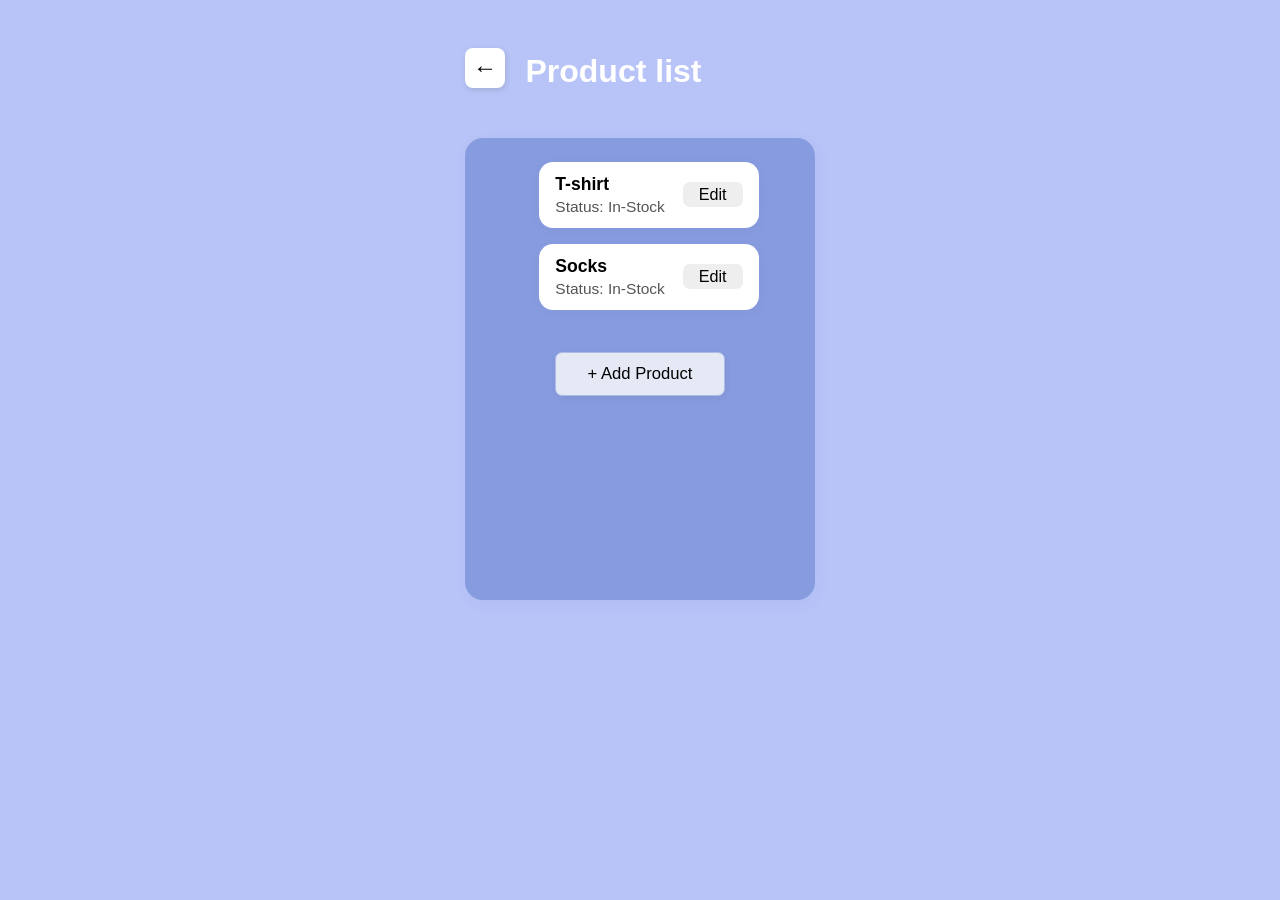
<file: product.html>
<!DOCTYPE html>
<html lang="en">
<head>
  <meta charset="UTF-8" />
  <meta name="viewport" content="width=device-width, initial-scale=1" />
  <title>Product List</title>
  <link rel="stylesheet" href="product.css" />
</head>
<body>
  <div class="container">
    <a href="vendor.html" aria-label="Back" class="back-btn">
      <button>&#8592;</button>
    </a>
    <h1 class="title">Product list</h1>
    <div class="product-card">
      <div id="product-list">
        <!-- Products dynamically rendered here -->
      </div>
      <button class="add-btn" id="addProductBtn">+ Add Product</button>
    </div>
  </div>
  <script src="product.js"></script>
</body>
</html>
</file>
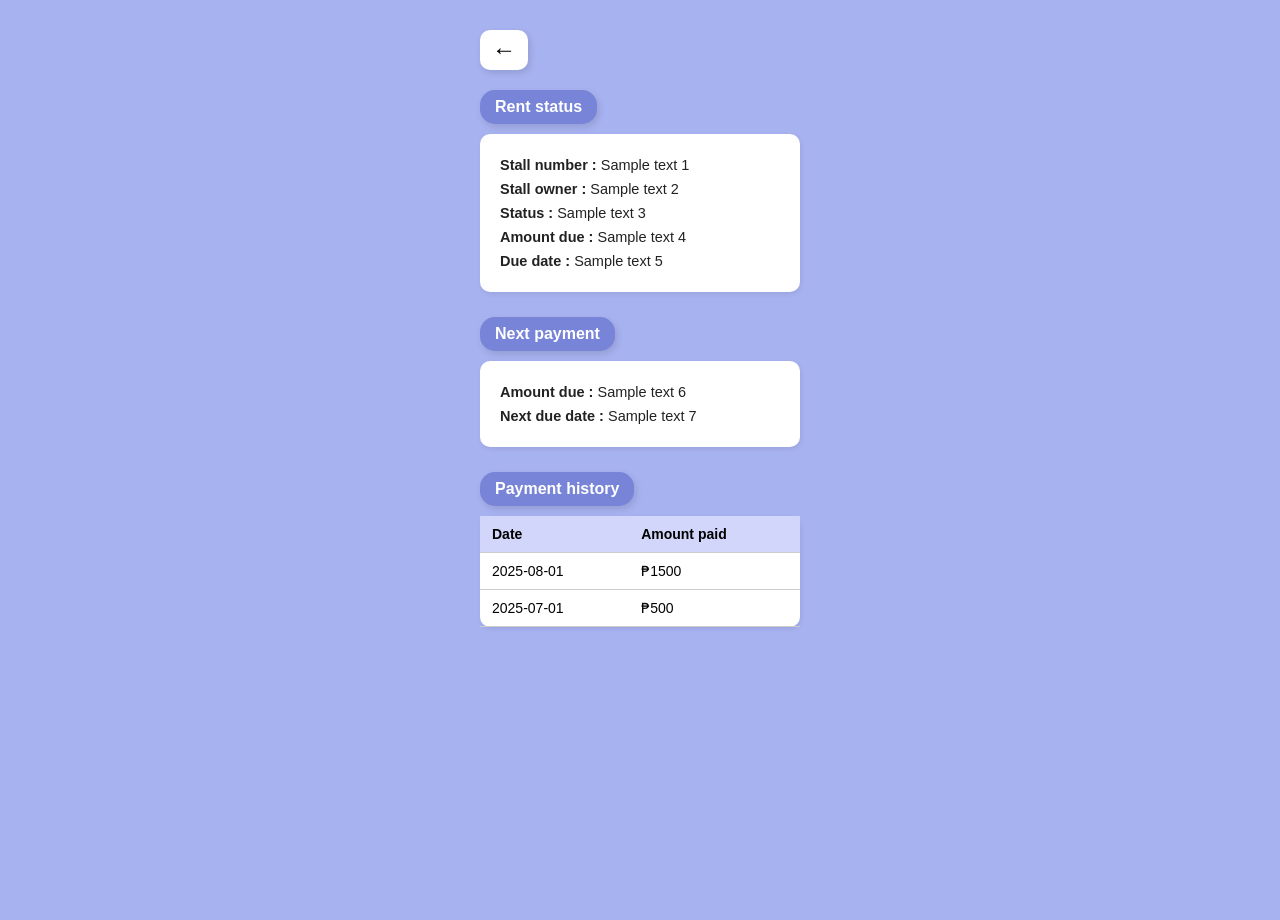
<file: rent.html>
<!DOCTYPE html>
<html lang="en">
<head>
<meta charset="UTF-8" />
<meta name="viewport" content="width=device-width, initial-scale=1" />
<title>Rent Status</title>
<link rel="stylesheet" href="rent.css" />
</head>
<body>
  <div class="container">

     <a href="vendor.html" aria-label="Back">
       <button class="btn-back">&#8592;</button>
     </a>

    <section>
      <button class="section-title">Rent status</button>
      <div class="info-box">
        <p><strong>Stall number :</strong> <span class="dynamic-text"></span></p>
        <p><strong>Stall owner :</strong> <span class="dynamic-text"></span></p>
        <p><strong>Status :</strong> <span class="dynamic-text"></span></p>
        <p><strong>Amount due :</strong> <span class="dynamic-text"></span></p>
        <p><strong>Due date :</strong> <span class="dynamic-text"></span></p>
      </div>
    </section>

    <section>
      <button class="section-title">Next payment</button>
      <div class="info-box">
        <p><strong>Amount due :</strong> <span class="dynamic-text"></span></p>
        <p><strong>Next due date :</strong> <span class="dynamic-text"></span></p>
      </div>
    </section>

    <section>
      <button class="section-title">Payment history</button>
      <table>
        <thead>
          <tr>
            <th>Date</th>
            <th>Amount paid</th>
          </tr>
        </thead>
        <tbody>
          <!-- Dynamic rows go here -->
          <tr>
            <td><span class="dynamic-text"></span></td>
            <td><span class="dynamic-text"></span></td>
          </tr>
        </tbody>
      </table>
    </section>

  </div>
  <script src="rent.js"></script>

</body>
</html>
</file>
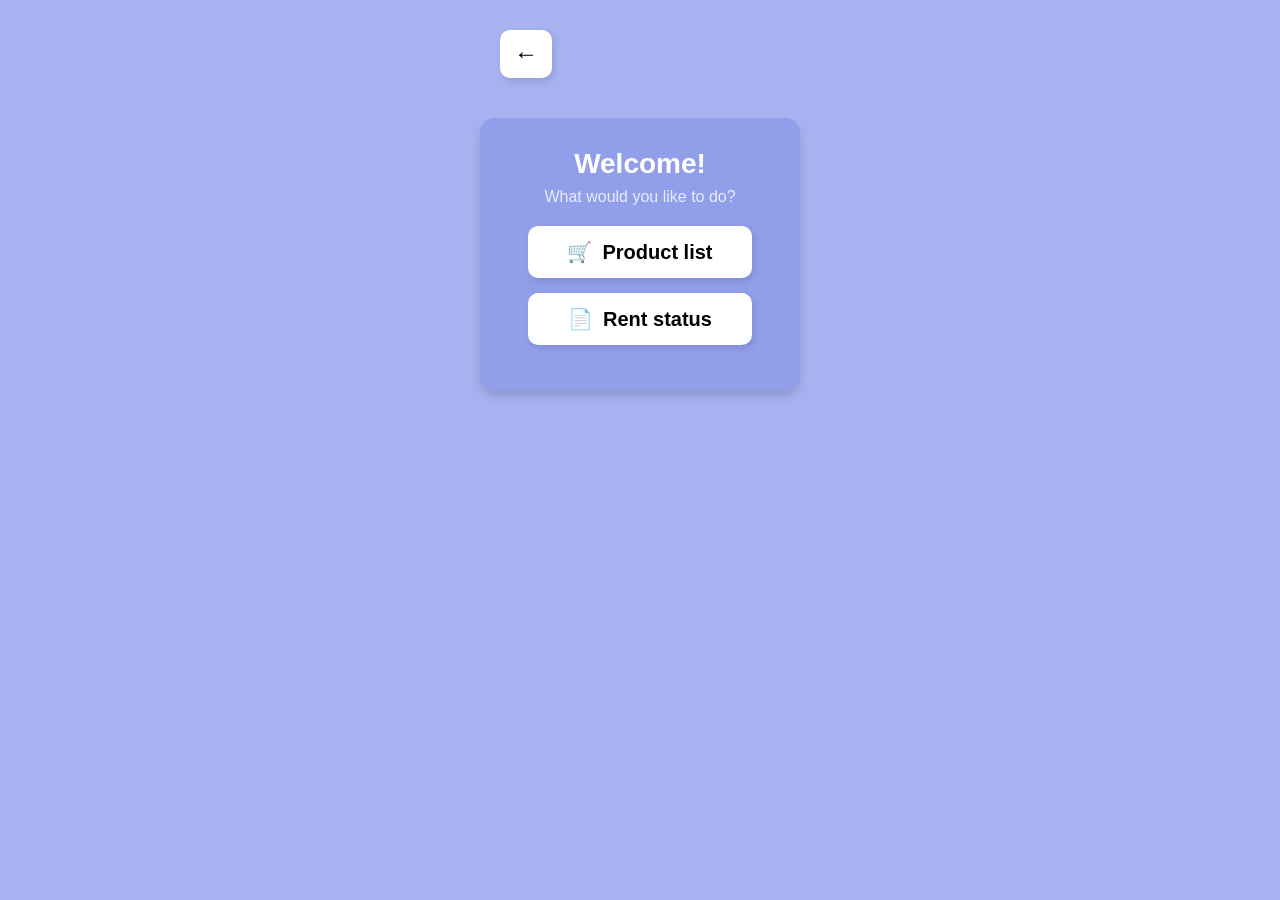
<file: vendor.html>
<!DOCTYPE html>
<html lang="en">
<head>
<meta charset="UTF-8" />
<meta name="viewport" content="width=device-width, initial-scale=1" />
<title>Welcome Screen</title>
<link rel="stylesheet" href="vendor.css" />
</head>
<body>
  <div class="wrapper">
    <a href="login.html" aria-label="Back">
      <button class="btn-back">&#8592;</button>
    </a>

    <div class="container">
      <div class="welcome-text">
        <h1>Welcome!</h1>
        <p>What would you like to do?</p>
      </div>
      
      <a href="product.html" class="btn">
        <span class="icon">🛒</span>
        Product list
      </a>
      
      <a href="rent.html" class="btn">
        <span class="icon">📄</span>
        Rent status
      </a>
    </div>
  </div>
</body>
</html>
</file>
<file: product.css>
body {
  background: #b8c4f7;
  font-family: 'Segoe UI', Arial, sans-serif;
  margin: 0;
  padding: 0;
}

.container {
  max-width: 350px;
  margin: 0 auto;
  padding-top: 32px;
}

.back-btn {
  position: relative;
  top: 0;
  left: 0;
  text-decoration: none;
}

.back-btn button {
  width: 40px;
  height: 40px;
  border: none;
  border-radius: 8px;
  background: #fff;
  font-size: 1.5rem;
  cursor: pointer;
  box-shadow: 1px 2px 6px rgba(0,0,0,0.12);
}

.title {
  display: inline-block;
  margin-left: 16px;
  font-size: 2rem;
  font-weight: bold;
  color: #fff;
  vertical-align: middle;
}

.product-card {
  margin-top: 26px;
  padding: 24px 12px 18px 12px;
  background: #879bdf;
  border-radius: 18px;
  box-shadow: 2px 4px 16px rgba(50,80,200,0.05);
  min-height: 420px;
  display: flex;
  flex-direction: column;
  align-items: center;
}

.product-item {
  background: #fff;
  max-width: 95%;
  border-radius: 14px;
  margin-bottom: 16px;
  padding: 12px 16px;
  width: 93%;
  box-shadow: 1px 2px 10px rgba(100,120,140,0.07);
  display: flex;
  align-items: center;
  justify-content: space-between;
}

.product-info {
  display: flex;
  flex-direction: column;
}

.product-info .product-name {
  font-weight: bold;
  font-size: 1.1rem;
  margin-bottom: 3px;
}

.product-info .product-status {
  color: #555;
  font-size: 0.97rem;
}

.edit-btn {
  background: #eee;
  border: none;
  border-radius: 7px;
  padding: 3px 16px;
  font-size: 1.01rem;
  cursor: pointer;
  transition: background 0.15s;
}

.edit-btn:hover {
  background: #c5d3f8;
}

.add-btn {
  margin-top: 26px;
  background: #e5e9f5;
  border: 1px solid #aebbe7;
  border-radius: 7px;
  padding: 11px 32px;
  font-size: 1.04rem;
  font-weight: 500;
  cursor: pointer;
  box-shadow: 1px 2px 6px rgba(0,0,0,0.06);
  transition: background 0.13s;
}

.add-btn:hover {
  background: #c5d3f8;
}
</file>
<file: rent.css>
/* Reset */
* {
  box-sizing: border-box;
}

body, html {
  margin: 0;
  padding: 0;
  font-family: Arial, sans-serif;
  background-color: #a7b2f0;
  height: 100%;
}

.container {
  max-width: 360px;
  margin: 20px auto;
  padding: 10px 20px;
}

/* Back button */
.btn-back {
  background: white;
  border-radius: 10px;
  border: none;
  font-size: 24px;
  padding: 6px 12px;
  cursor: pointer;
  box-shadow: 2px 3px 7px rgba(0,0,0,0.12);
  margin-bottom: 20px;
}

/* Section Titles */
.section-title {
  background-color: #7884d7;
  color: white;
  font-weight: 700;
  font-size: 16px;
  border-radius: 15px;
  padding: 8px 15px;
  border: none;
  cursor: default;
  box-shadow: 2px 3px 7px rgba(0,0,0,0.12);
  margin-bottom: 10px;
}

/* Content Boxes */
.info-box {
  background: white;
  border-radius: 10px;
  padding: 15px 20px;
  margin-bottom: 25px;
  color: #222;
  box-shadow: 1px 2px 5px rgba(0,0,0,0.08);
}

.info-box p {
  margin: 8px 0;
  font-size: 14.5px;
}

.info-box strong {
  font-weight: 600;
}

/* Table */
table {
  width: 100%;
  border-collapse: collapse;
  background: white;
  border-radius: 10px;
  box-shadow: 1px 2px 5px rgba(0,0,0,0.08);
}

thead tr {
  background-color: #d2d6fa;
}

th, td {
  text-align: left;
  padding: 10px 12px;
  font-size: 14px;
  border-bottom: 1px solid #ccc;
}

thead th {
  font-weight: 700;
}
</file>
<file: vendor.css>
/* Reset */
* {
  box-sizing: border-box;
}

html, body {
  margin: 0;
  padding: 0;
  height: 100%;
  font-family: 'Arial', sans-serif;
  background-color: #a7b2f0;
}

body {
  display: flex;
  flex-direction: column;  /* stack button on top, card below */
  align-items: center;
  padding-top: 30px;       /* space from top */
}

/* Back button at the top */
.btn-back {
  align-self: flex-start;  /* stick to left side */
  margin-left: 20px;       /* spacing from edge */
  background: white;
  border-radius: 10px;
  border: none;
  font-size: 24px;
  padding: 10px 14px;
  cursor: pointer;
  box-shadow: 2px 3px 7px rgba(0,0,0,0.12);
  text-decoration: none;
  color: black;
}

/* Card */
.container {
  background-color: #919feb;
  border-radius: 15px;
  box-shadow: 0 6px 8px rgba(0, 0, 50, 0.15);
  padding: 30px 20px;
  width: 90vw;
  max-width: 320px;
  text-align: center;
  margin-top: 40px; /* space below back button */
}

.welcome-text {
  color: white;
  margin-bottom: 20px;
}

.welcome-text h1 {
  margin: 0;
  font-weight: 700;
  font-size: 7vw;
  font-family: 'Nunito', sans-serif;
}

.welcome-text p {
  margin-top: 8px;
  font-weight: 300;
  font-size: 4.5vw;
  opacity: 0.8;
}

/* Buttons */
.btn, a.btn {
  display: flex;
  align-items: center;
  justify-content: center;
  gap: 10px;
  background-color: white;
  border-radius: 10px;
  padding: 14px 20px;
  margin: 15px auto;
  font-weight: 700;
  font-size: 20px;
  width: 80%;
  max-width: 280px;
  cursor: pointer;
  box-shadow: 2px 3px 7px rgba(0,0,0,0.12);
  transition: background-color 0.3s ease;
  text-decoration: none;
  color: black;
}

.btn:hover, a.btn:hover {
  background-color: #e6e6e6;
}

.btn .icon, a.btn .icon {
  font-size: 20px;
}

/* Responsive */
@media (min-width: 400px) {
  .welcome-text h1 {
    font-size: 28px;
  }
  .welcome-text p {
    font-size: 16px;
  }
  .btn {
    font-size: 17px;
    width: auto;
    padding: 12px 20px;
  }
}
</file>
